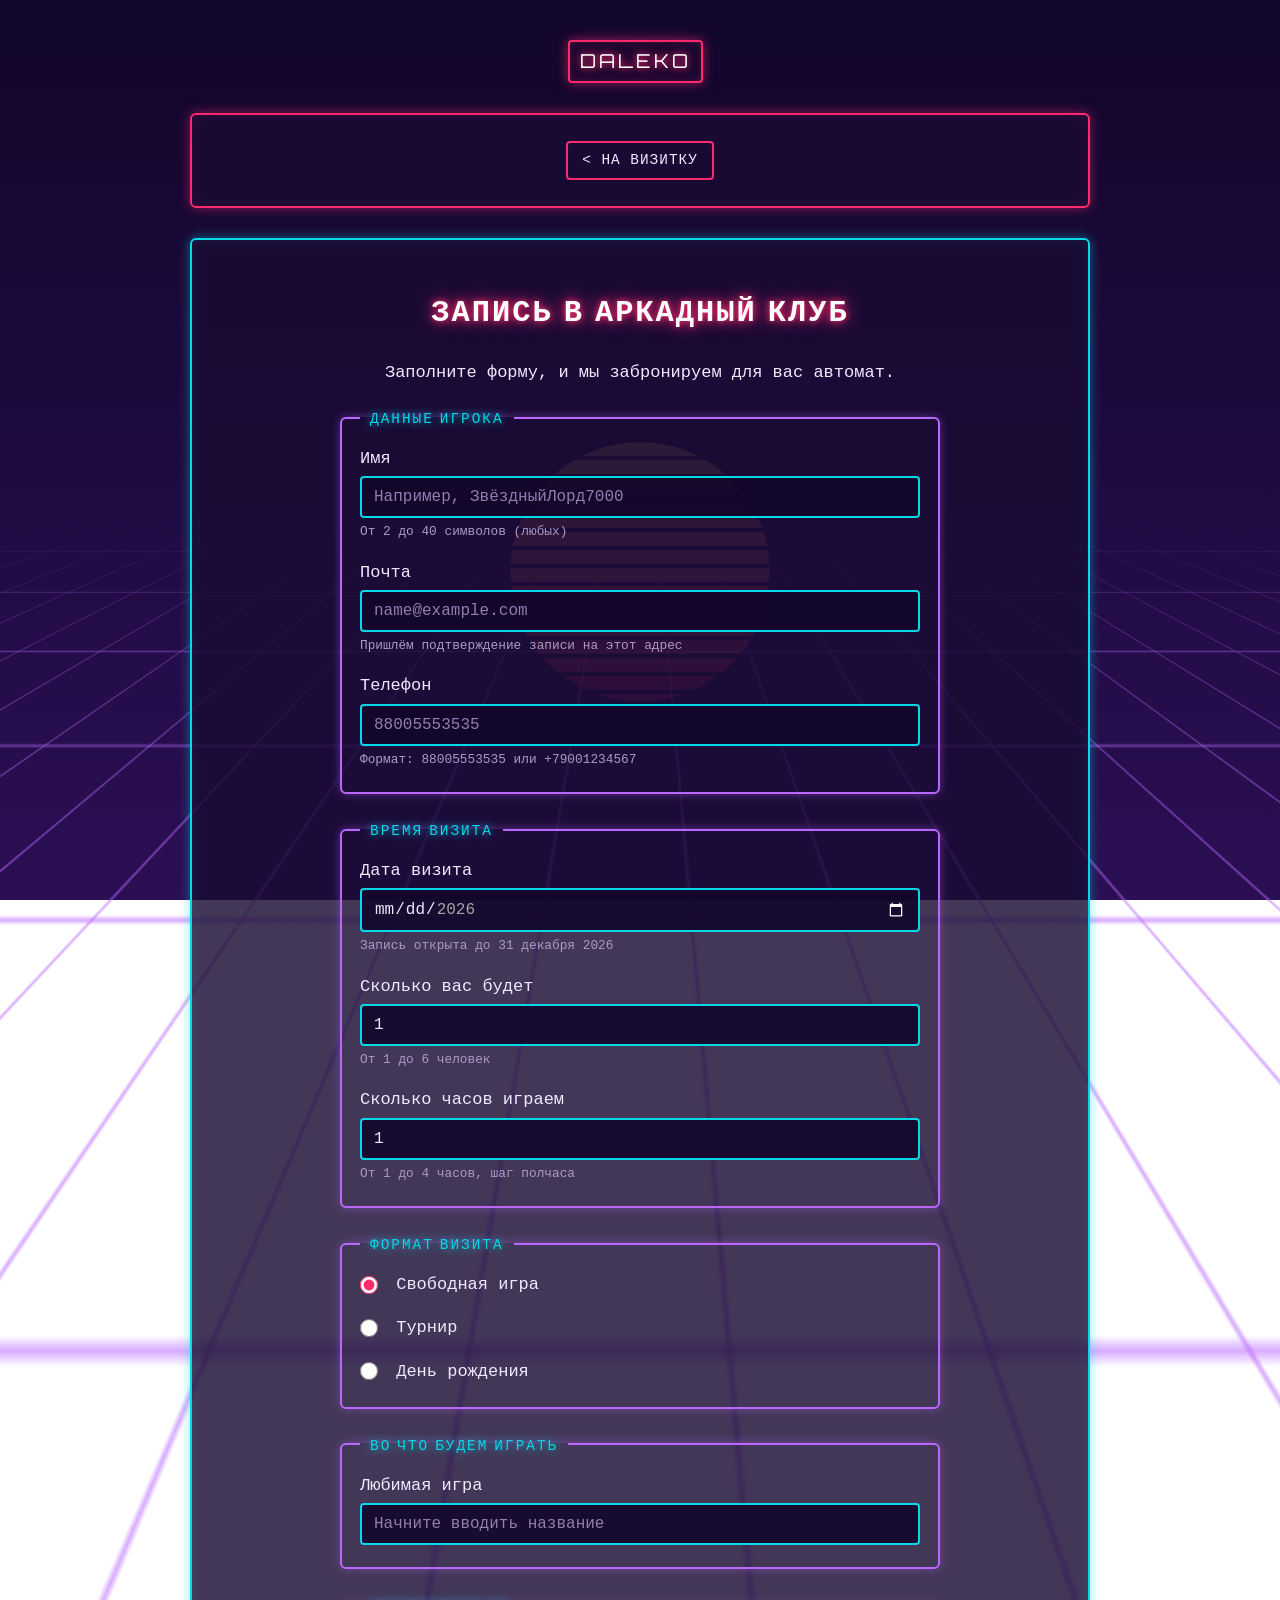
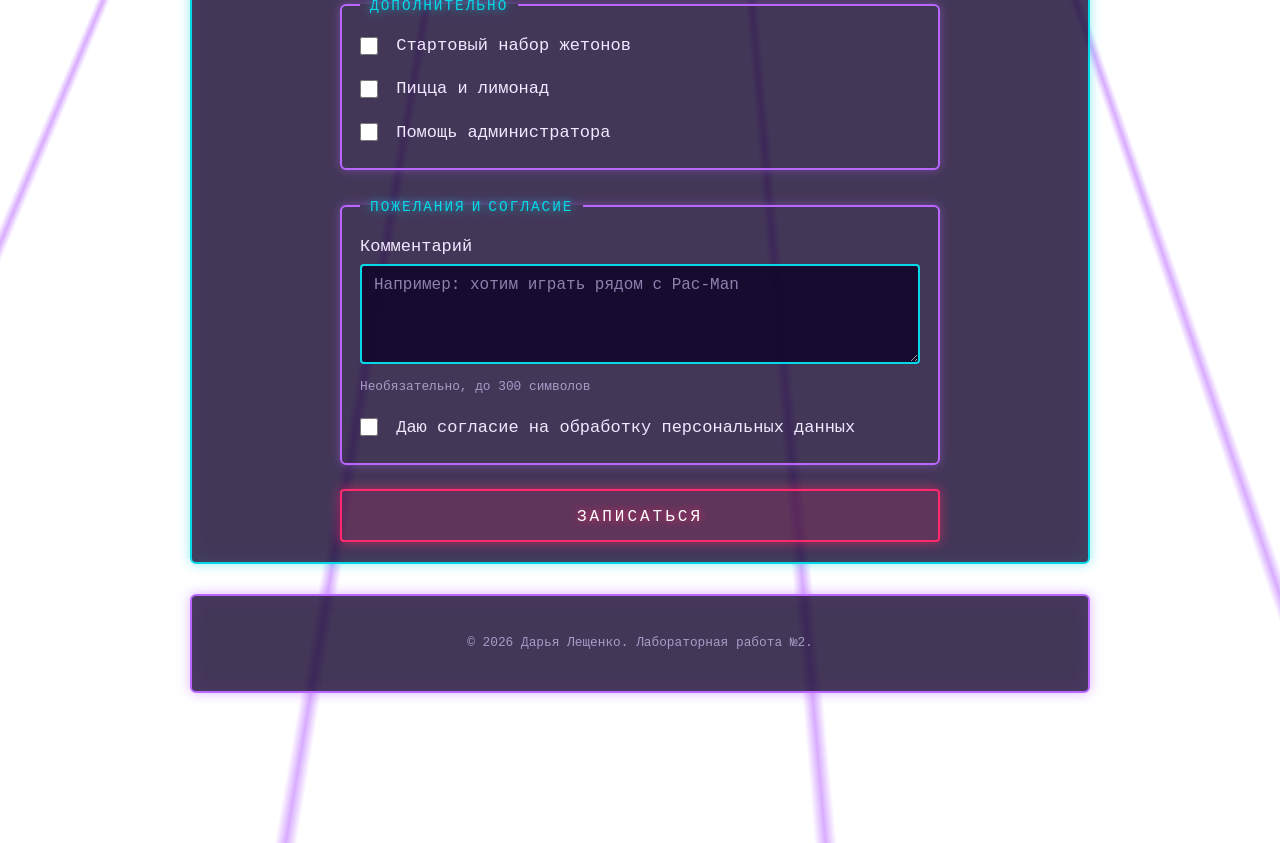
<file: lab2/index.html>
<!DOCTYPE html>
<html lang="ru">
    <head>
        <meta charset="UTF-8">
        <meta name="viewport" content="width=device-width, initial-scale=1.0">
        <meta name="description" content="Запись в аркадный клуб">
        <link rel="stylesheet" href="../visitka-style.css">
        <link rel="stylesheet" href="form-style.css">
        <link rel="icon" href="../favicon-16x16.png" type="image/x-icon">
        <title>Запись в аркадный клуб</title>
    </head>
    <body>
        <header id="top">
            <p class="logo"><span>daleko</span></p>
            <nav>
                <a href="../index.html">&lt; на визитку</a>
            </nav>
        </header>
        <main>
            <section>
                <h1>Запись в аркадный клуб</h1>
                <p>Заполните форму, и мы забронируем для вас автомат.</p>

                <form action="#" method="get">
                    <fieldset>
                        <legend>Данные игрока</legend>
                        <p>
                            <label for="player-name">Имя</label>
                            <input type="text" id="player-name" name="player-name" placeholder="Например, ЗвёздныйЛорд7000" required minlength="2" maxlength="40" aria-describedby="name-hint">
                            <small id="name-hint">От 2 до 40 символов (любых)</small>
                        </p>
                        <p>
                            <label for="player-email">Почта</label>
                            <input type="email" id="player-email" name="player-email" placeholder="name@example.com" required aria-describedby="email-hint">
                            <small id="email-hint">Пришлём подтверждение записи на этот адрес</small>
                        </p>
                        <p>
                            <label for="player-phone">Телефон</label>
                            <input type="tel" id="player-phone" name="player-phone" placeholder="88005553535" required pattern="(\+7|8)\d{10}" title="Формат: 88005553535 или +79001234567" aria-describedby="phone-hint">
                            <small id="phone-hint">Формат: 88005553535 или +79001234567</small>
                        </p>
                    </fieldset>
                    <fieldset>
                        <legend>Время визита</legend>
                        <p>
                            <label for="visit-date">Дата визита</label>
                            <input type="date" id="visit-date" name="visit-date" min="2026-11-09" max="2026-12-31" required aria-describedby="date-hint">
                            <small id="date-hint">Запись открыта до 31 декабря 2026</small>
                        </p>
                        <p>
                            <label for="players-count">Сколько вас будет</label>
                            <input type="number" id="players-count" name="players-count" min="1" max="6" step="1" value="1" required aria-describedby="players-hint">
                            <small id="players-hint">От 1 до 6 человек</small>
                        </p>
                        <p>
                            <label for="play-hours">Сколько часов играем</label>
                            <input type="number" id="play-hours" name="play-hours" min="1" max="4" step="0.5" value="1" required aria-describedby="hours-hint">
                            <small id="hours-hint">От 1 до 4 часов, шаг полчаса</small>
                        </p>
                    </fieldset>
                    <fieldset>
                        <legend>Формат визита</legend>
                        <p>
                            <input type="radio" id="format-free" name="format" value="free" checked required>
                            <label for="format-free">Свободная игра</label>
                        </p>
                        <p>
                            <input type="radio" id="format-tournament" name="format" value="tournament">
                            <label for="format-tournament">Турнир</label>
                        </p>
                        <p>
                            <input type="radio" id="format-party" name="format" value="party">
                            <label for="format-party">День рождения</label>
                        </p>
                    </fieldset>
                    <fieldset>
                        <legend>Во что будем играть</legend>
                        <p>
                            <label for="favorite-game">Любимая игра</label>
                            <input type="text" id="favorite-game" name="favorite-game" list="games" placeholder="Начните вводить название">

                            <datalist id="games">
                                <option value="Pac-Man"></option>
                                <option value="Space Invaders"></option>
                                <option value="Galaga"></option>
                                <option value="Donkey Kong"></option>
                                <option value="Street Fighter II"></option>
                                <option value="Mortal Kombat"></option>
                                <option value="Tekken"></option>
                                <option value="Dance Dance Revolution"></option>
                                <option value="Time Crisis"></option>
                                <option value="Pinball"></option>
                            </datalist>
                        </p>
                    </fieldset>
                    <fieldset>
                        <legend>Дополнительно</legend>
                        <p>
                            <input type="checkbox" id="extra-tokens" name="extras" value="tokens">
                            <label for="extra-tokens">Стартовый набор жетонов</label>
                        </p>
                        <p>
                            <input type="checkbox" id="extra-snacks" name="extras" value="snacks">
                            <label for="extra-snacks">Пицца и лимонад</label>
                        </p>
                        <p>
                            <input type="checkbox" id="extra-help" name="extras" value="help">
                            <label for="extra-help">Помощь администратора</label>
                        </p>
                    </fieldset>
                    <fieldset>
                        <legend>Пожелания и согласие</legend>
                        <p>
                            <label for="comment">Комментарий</label>
                            <textarea id="comment" name="comment" rows="4" cols="40" maxlength="300" placeholder="Например: хотим играть рядом с Pac-Man" aria-describedby="comment-hint"></textarea>
                            <small id="comment-hint">Необязательно, до 300 символов</small>
                        </p>
                        <p>
                            <input type="checkbox" id="agree" name="agree" value="yes" required>
                            <label for="agree">Даю согласие на обработку персональных данных</label>
                        </p>
                    </fieldset>
                    <button type="submit">Записаться</button>
                </form>
            </section>
        </main>
        <footer id="contacts">
            <p><small>&copy; 2026 Дарья Лещенко. Лабораторная работа №2.</small></p>
        </footer>
    </body>
</html>
</file>
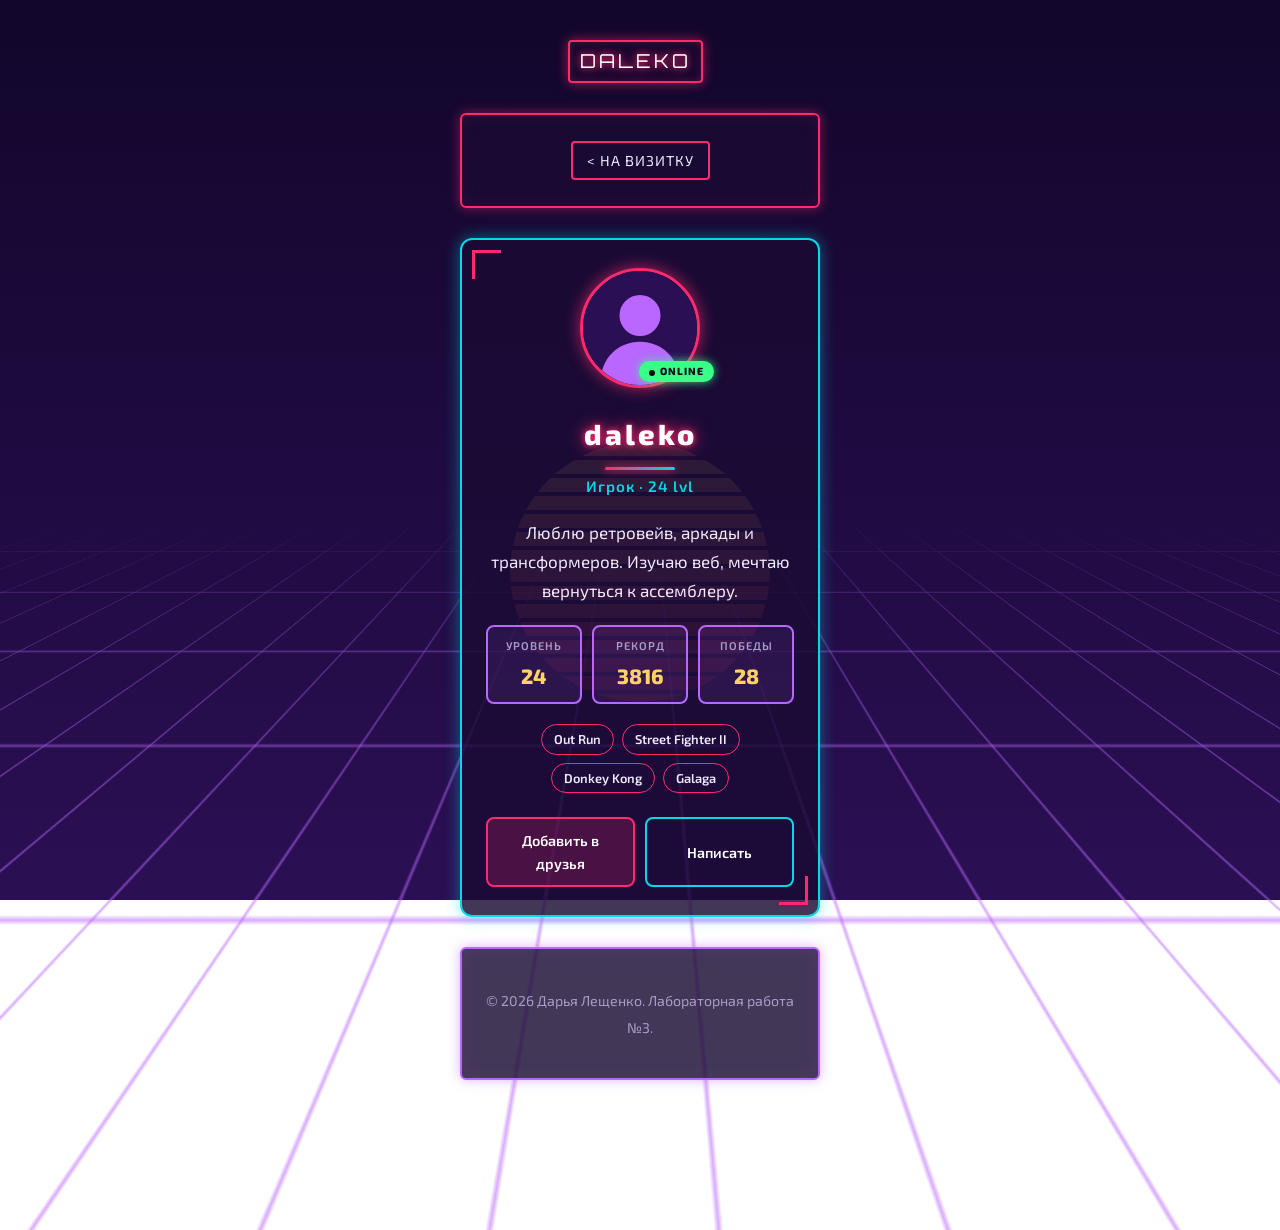
<file: lab3/index.html>
<!DOCTYPE html>
<html lang="ru">
    <head>
        <meta charset="UTF-8">
        <meta name="viewport" content="width=device-width, initial-scale=1.0">
        <meta name="description" content="Карточка игрока">
        <link rel="stylesheet" href="../visitka-style.css">
        <link rel="stylesheet" href="card.css">
        <link rel="icon" href="../favicon-16x16.png" type="image/png">
        <title>Карточка игрока</title>
    </head>
    <body>
        <header id="top">
            <p class="logo"><span>daleko</span></p>
            <nav>
                <a href="../index.html">&lt; на визитку</a>
            </nav>
        </header>
        <main>
            <article class="card" id="profile-card">
                <header class="card-header">
                    <div class="avatar-wrap">
                        <img class="avatar" src="avatar.svg" alt="Аватар игрока daleko" width="120" height="120">
                        <span class="status">online</span>
                    </div>
                    <h1 class="name">daleko</h1>
                    <p class="role">Игрок · 24 lvl</p>
                </header>

                <p class="bio">Люблю ретровейв, аркады и трансформеров. Изучаю веб, мечтаю вернуться к ассемблеру.</p>

                <dl class="stats">
                    <div class="stat">
                        <dt>Уровень</dt>
                        <dd>24</dd>
                    </div>
                    <div class="stat">
                        <dt>Рекорд</dt>
                        <dd>3816</dd>
                    </div>
                    <div class="stat">
                        <dt>Победы</dt>
                        <dd>28</dd>
                    </div>
                </dl>

                <ul class="tags">
                    <li>Out Run</li>
                    <li>Street Fighter II</li>
                    <li>Donkey Kong</li>
                    <li>Galaga</li>
                </ul>

                <div class="actions">
                    <a class="btn" href="#profile-card">Добавить в друзья</a>
                    <button class="btn btn-outline" type="button">Написать</button>
                </div>
            </article>
        </main>
        <footer id="contacts">
            <p><small>&copy; 2026 Дарья Лещенко. Лабораторная работа №3.</small></p>
        </footer>
    </body>
</html>
</file>
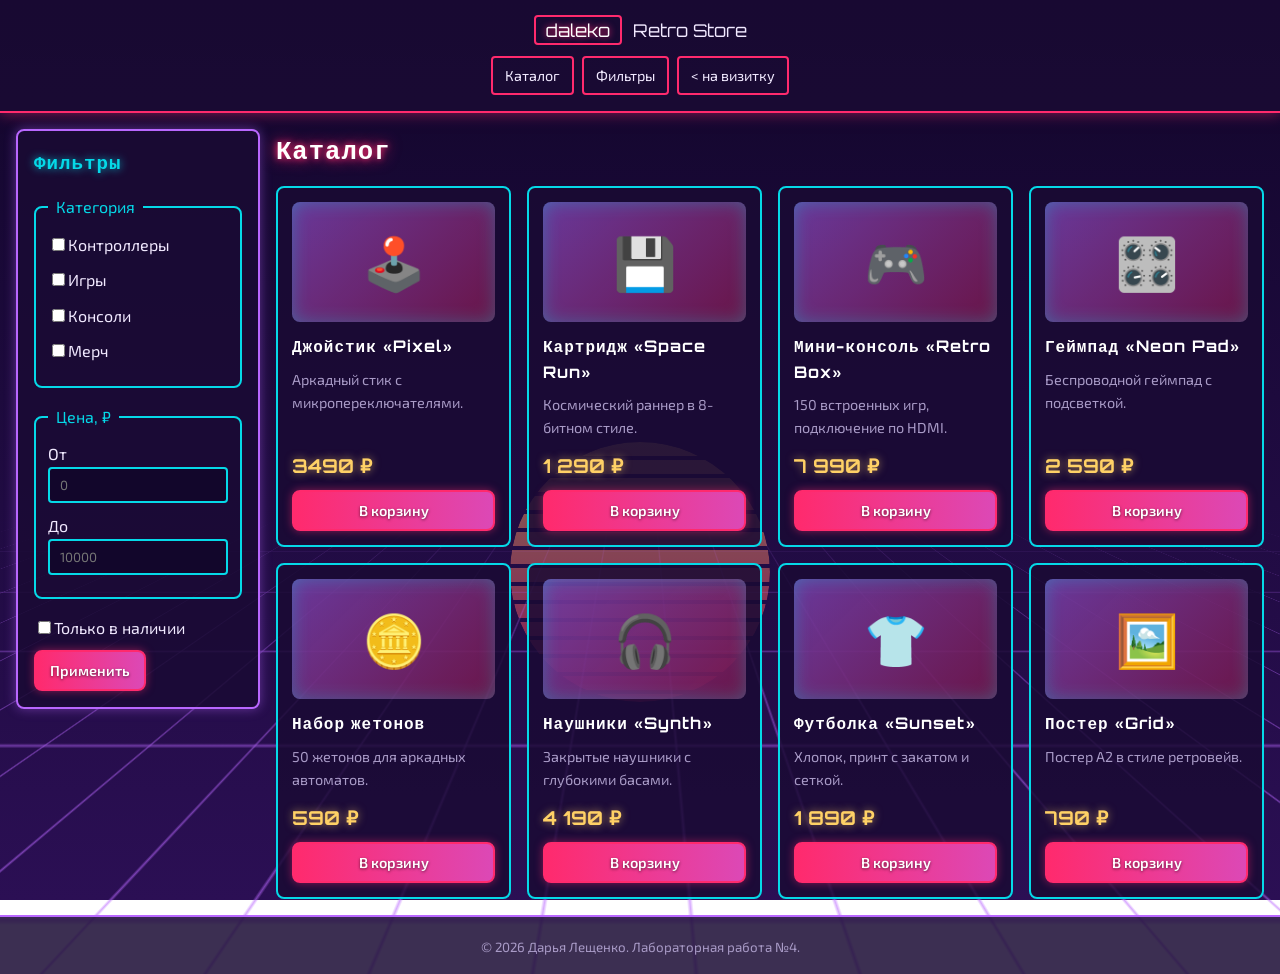
<file: lab4/index.html>
<!DOCTYPE html>
<html lang="ru">
    <head>
        <meta charset="UTF-8">
        <meta name="viewport" content="width=device-width, initial-scale=1.0">
        <meta name="description" content="Ретро-магазин игровых аксессуаров">
        <link rel="stylesheet" href="store.css">
        <link rel="icon" href="../favicon-16x16.png" type="image/png">
        <title>Retro Store - каталог</title>
    </head>
    <body>
        <header class="site-header">
            <p class="logo"><span>daleko</span> Retro Store</p>
            <nav class="main-nav">
                <a href="#catalog">Каталог</a>
                <a href="#filters">Фильтры</a>
                <a href="../index.html">&lt; на визитку</a>
            </nav>
        </header>
        <aside class="sidebar" id="filters">
            <h2>Фильтры</h2>
            <form class="filters" action="#" method="get">
                <fieldset>
                    <legend>Категория</legend>

                    <p><input type="checkbox" id="cat-controllers" name="category" value="controllers"><label for="cat-controllers">Контроллеры</label></p>
                    <p><input type="checkbox" id="cat-games" name="category" value="games"><label for="cat-games">Игры</label></p>
                    <p><input type="checkbox" id="cat-consoles" name="category" value="consoles"><label for="cat-consoles">Консоли</label></p>
                    <p><input type="checkbox" id="cat-merch" name="category" value="merch"><label for="cat-merch">Мерч</label></p>
                </fieldset>

                <fieldset>
                    <legend>Цена, ₽</legend>

                    <p>
                        <label for="price-min">От</label>
                        <input type="number" id="price-min" name="price-min" min="0" step="100" placeholder="0">
                    </p>
                    <p>
                        <label for="price-max">До</label>
                        <input type="number" id="price-max" name="price-max" min="0" step="100" placeholder="10000">
                    </p>
                </fieldset>

                <p><input type="checkbox" id="in-stock" name="in-stock" value="1"><label for="in-stock">Только в наличии</label></p>

                <button type="submit" class="btn">Применить</button>
            </form>
        </aside>
        <main class="catalog" id="catalog">
            <h1>Каталог</h1>
            <div class="products">
                <article class="product">
                    <div class="product-image" aria-hidden="true">🕹️</div>
                    <h2>Джойстик «Pixel»</h2>
                    <p class="product-desc">Аркадный стик с микропереключателями.</p>
                    <p class="price">3490 ₽</p>
                    <button type="button" class="btn">В корзину</button>
                </article>
                <article class="product">
                    <div class="product-image" aria-hidden="true">💾</div>
                    <h2>Картридж «Space Run»</h2>
                    <p class="product-desc">Космический раннер в 8-битном стиле.</p>
                    <p class="price">1 290 ₽</p>
                    <button type="button" class="btn">В корзину</button>
                </article>
                <article class="product">
                    <div class="product-image" aria-hidden="true">🎮</div>
                    <h2>Мини-консоль «Retro Box»</h2>
                    <p class="product-desc">150 встроенных игр, подключение по HDMI.</p>
                    <p class="price">7 990 ₽</p>
                    <button type="button" class="btn">В корзину</button>
                </article>
                <article class="product">
                    <div class="product-image" aria-hidden="true">🎛️</div>
                    <h2>Геймпад «Neon Pad»</h2>
                    <p class="product-desc">Беспроводной геймпад с подсветкой.</p>
                    <p class="price">2 590 ₽</p>
                    <button type="button" class="btn">В корзину</button>
                </article>
                <article class="product">
                    <div class="product-image" aria-hidden="true">🪙</div>
                    <h2>Набор жетонов</h2>
                    <p class="product-desc">50 жетонов для аркадных автоматов.</p>
                    <p class="price">590 ₽</p>
                    <button type="button" class="btn">В корзину</button>
                </article>
                <article class="product">
                    <div class="product-image" aria-hidden="true">🎧</div>
                    <h2>Наушники «Synth»</h2>
                    <p class="product-desc">Закрытые наушники с глубокими басами.</p>
                    <p class="price">4 190 ₽</p>
                    <button type="button" class="btn">В корзину</button>
                </article>
                <article class="product">
                    <div class="product-image" aria-hidden="true">👕</div>
                    <h2>Футболка «Sunset»</h2>
                    <p class="product-desc">Хлопок, принт с закатом и сеткой.</p>
                    <p class="price">1 890 ₽</p>
                    <button type="button" class="btn">В корзину</button>
                </article>
                <article class="product">
                    <div class="product-image" aria-hidden="true">🖼️</div>
                    <h2>Постер «Grid»</h2>
                    <p class="product-desc">Постер А2 в стиле ретровейв.</p>
                    <p class="price">790 ₽</p>
                    <button type="button" class="btn">В корзину</button>
                </article>
            </div>
        </main>
        <footer class="site-footer">
            <p><small>&copy; 2026 Дарья Лещенко. Лабораторная работа №4.</small></p>
        </footer>
    </body>
</html>
</file>
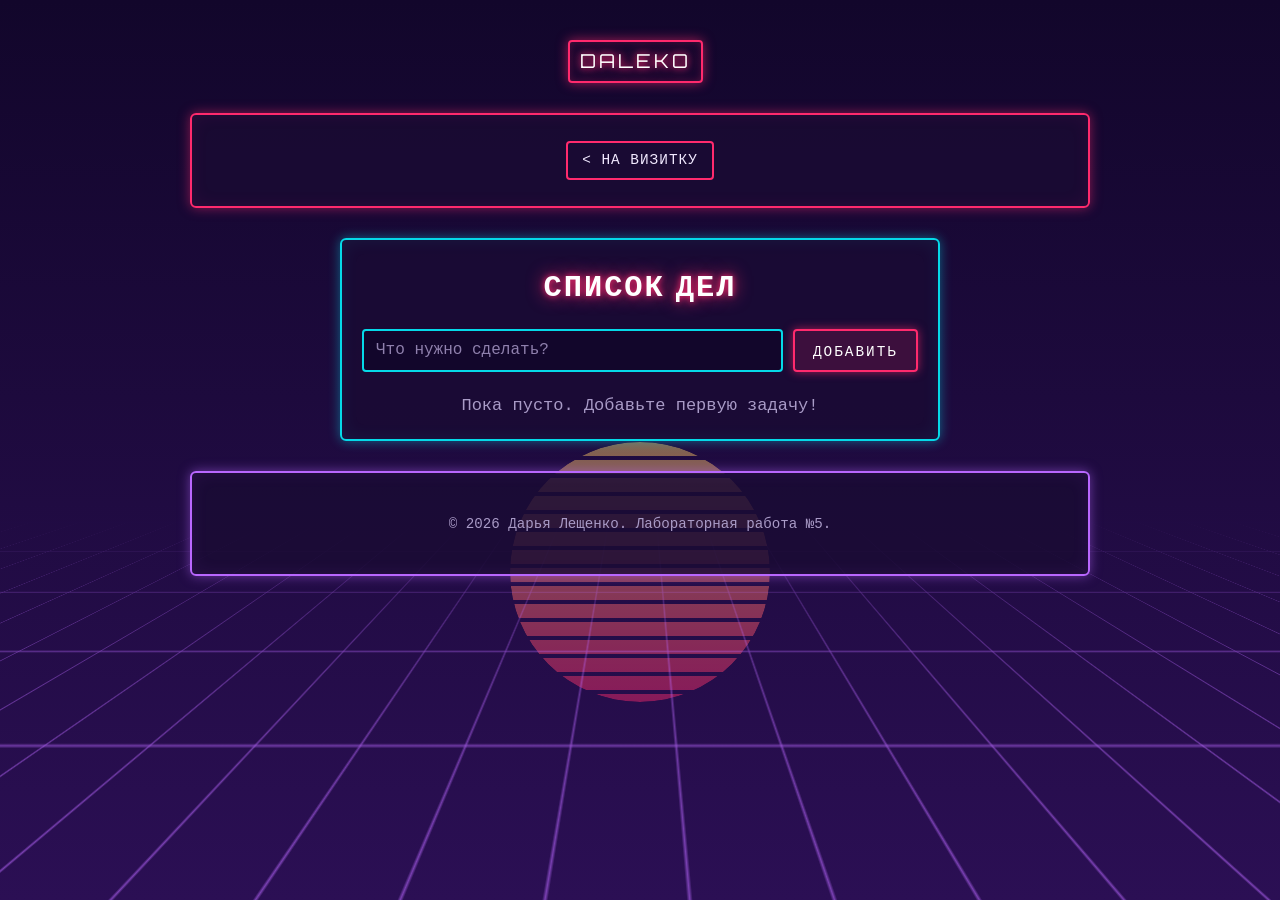
<file: lab5/index.html>
<!DOCTYPE html>
<html lang="ru">
    <head>
        <meta charset="UTF-8">
        <meta name="viewport" content="width=device-width, initial-scale=1.0">
        <meta name="description" content="Список дел">
        <link rel="stylesheet" href="../visitka-style.css">
        <link rel="stylesheet" href="todo_styles.css">
        <link rel="icon" href="../favicon-16x16.png" type="image/png">
        <title>TODO-list</title>
    </head>
    <body>
        <header id="top">
            <p class="logo"><span>daleko</span></p>
            <nav>
                <a href="../index.html">&lt; на визитку</a>
            </nav>
        </header>
        <main class="todo">
            <h1>Список дел</h1>

            <form id="task-form" class="todo-form">
                <input id="task-input" type="text" placeholder="Что нужно сделать?" aria-label="Новая задача" maxlength="100" autocomplete="off">
                <button type="submit">Добавить</button>
            </form>

            <ul id="task-list"></ul>
        </main>
        
        
        <footer id="contacts">
            <p><small>&copy; 2026 Дарья Лещенко. Лабораторная работа №5.</small></p>
        </footer>
        <script>
            const form = document.querySelector("#task-form");
            const input = document.querySelector("#task-input");
            const list = document.querySelector("#task-list");
            
            form.addEventListener("submit", (event) => {
                event.preventDefault();

                const taskText = input.value.trim();
                if (taskText === "") {
                    return;
                }
                
                const li = document.createElement("li");

                const check = document.createElement("input");
                check.type = "checkbox";
                check.setAttribute("aria-label", "Выполнено: " + taskText);

                const text = document.createElement("span");
                text.textContent = taskText;

                const deleteBtn = document.createElement("button");
                deleteBtn.type = "button";
                deleteBtn.textContent = "Удалить";
                deleteBtn.setAttribute("aria-label", "Удалить задачу: " + taskText);

                check.addEventListener("change", () => {
                li.classList.toggle("done", check.checked);
                });

                deleteBtn.addEventListener("click", () => {
                    li.remove();
                });

                li.append(check, text, deleteBtn);
                list.append(li);

                form.reset();
                input.focus();
            });
        </script>
    </body>
</html>
</file>
<file: visitka-style.css>
/* Шрифт Orbitron подгружается из интернета, без сети сработает запасной */
@import url("https://fonts.googleapis.com/css2?family=Orbitron:wght@500;700&display=swap");
 
:root {
    --bg-top: #12062b;
    --bg-bottom: #2b0f54;
    --panel: rgba(26, 11, 52, 0.82);
    --pink: #ff2a6d;
    --cyan: #05d9e8;
    --violet: #b967ff;
    --sun-1: #ffd166;
    --sun-2: #ff2a6d;
    --text: #f1e9ff;
}
 
* {
    box-sizing: border-box;
}
 
body {
    margin: 0;
    padding: 30px 16px 120px;
    min-height: 100vh;
    overflow-x: hidden;
    background: linear-gradient(180deg, var(--bg-top) 0%, var(--bg-bottom) 100%) fixed;
    color: var(--text);
    font-family: "Courier New", Courier, monospace;
    font-size: 17px;
    line-height: 1.6;
}
 
/* Закат */
body::before {
    content: "";
    position: fixed;
    left: 50%;
    bottom: 22vh;
    width: 260px;
    height: 260px;
    margin-left: -130px;
    border-radius: 50%;
    background: linear-gradient(180deg, var(--sun-1) 0%, var(--sun-2) 100%);
    opacity: 0.45;
    z-index: -2;
    /* полоски на солнце */
    -webkit-mask-image: repeating-linear-gradient(180deg, #000 0 14px, transparent 14px 18px);
    mask-image: repeating-linear-gradient(180deg, #000 0 14px, transparent 14px 18px);
}
 
/* Пол-сетка */
body::after {
    content: "";
    position: fixed;
    left: -50%;
    right: -50%;
    bottom: 0;
    height: 42vh;
    background-image:
        linear-gradient(rgba(185, 103, 255, 0.55) 1px, transparent 1px),
        linear-gradient(90deg, rgba(185, 103, 255, 0.55) 1px, transparent 1px);
    background-size: 48px 48px;
    transform: perspective(300px) rotateX(58deg);
    transform-origin: top center;
    -webkit-mask-image: linear-gradient(to bottom, transparent, #000 60%);
    mask-image: linear-gradient(to bottom, transparent, #000 60%);
    z-index: -1;
}
 
/* Общий вид блоков */
nav,
section,
footer {
    max-width: 900px;
    margin: 30px auto;
    padding: 20px;
    text-align: center;
    overflow-wrap: anywhere;
    background: var(--panel);
    border: 2px solid var(--cyan);
    border-radius: 6px;
    box-shadow: 0 0 12px rgba(5, 217, 232, 0.45), inset 0 0 18px rgba(5, 217, 232, 0.08);
}
 
/* Заголовки */
h1, h2, h3, h4 {
    font-family: Orbitron, "Courier New", monospace;
    text-transform: uppercase;
    letter-spacing: 2px;
}
 
h1 {
    font-size: 1.9rem;
    color: #fff;
    text-shadow: 0 0 6px var(--pink), 0 0 18px var(--pink);
}
 
h2 {
    color: var(--cyan);
    text-shadow: 0 0 8px rgba(5, 217, 232, 0.8);
}
 
h3 {
    color: var(--violet);
    font-size: 1.05rem;
}
 
h4 {
    color: var(--sun-1);
    font-size: 0.95rem;
}
 
/* Лого */
.logo {
    max-width: 900px;
    margin: 10px auto 0;
    text-align: center;
    font-family: Orbitron, "Courier New", monospace;
    font-size: 1.2rem;
    text-transform: uppercase;
    letter-spacing: 3px;
    color: var(--text);
    text-shadow: 0 0 8px rgba(185, 103, 255, 0.8);
}
 
.logo span {
    display: inline-block;
    margin-right: 10px;
    padding: 4px 10px;
    color: #fff;
    border: 2px solid var(--pink);
    border-radius: 4px;
    text-shadow: 0 0 6px var(--pink), 0 0 14px var(--pink);
    box-shadow: 0 0 12px rgba(255, 42, 109, 0.6), inset 0 0 8px rgba(255, 42, 109, 0.25);
}

/* Меню */
nav {
    border-color: var(--pink);
    box-shadow: 0 0 12px rgba(255, 42, 109, 0.5), inset 0 0 18px rgba(255, 42, 109, 0.08);
}
 
nav a {
    display: inline-block;
    margin: 6px 8px;
    padding: 6px 14px;
    color: var(--text);
    text-decoration: none;
    text-transform: uppercase;
    letter-spacing: 1px;
    font-size: 0.9rem;
    border: 2px solid var(--pink);
    border-radius: 4px;
    transition: background 0.2s, box-shadow 0.2s, color 0.2s;
}
 
nav a:hover,
nav a:focus {
    background: var(--pink);
    color: #fff;
    box-shadow: 0 0 14px var(--pink);
}
 
/* Окантовка секций */
#about    { border-color: var(--cyan); }
#services { border-color: var(--violet); box-shadow: 0 0 12px rgba(185, 103, 255, 0.5), inset 0 0 18px rgba(185, 103, 255, 0.08); }
#works    { border-color: var(--sun-1);  box-shadow: 0 0 12px rgba(255, 209, 102, 0.45), inset 0 0 18px rgba(255, 209, 102, 0.07); }
#video    { border-color: var(--pink);   box-shadow: 0 0 12px rgba(255, 42, 109, 0.5), inset 0 0 18px rgba(255, 42, 109, 0.08); }
 
/* Текст, ссылки, картинки */
a {
    color: var(--cyan);
}
 
a:hover {
    color: var(--pink);
}
 
img {
    max-width: 100%;
    height: auto;
    border: 3px solid var(--pink);
    border-radius: 4px;
    box-shadow: 0 0 16px rgba(255, 42, 109, 0.6);
}
 
blockquote {
    max-width: 520px;
    margin: 16px auto;
    padding: 4px 18px;
    border-left: 4px solid var(--pink);
    background: rgba(255, 42, 109, 0.08);
    font-style: italic;
}
 
/* Списки */
#skills,
#works-list {
    padding: 0;
}
 
#skills li,
#works-list li {
    list-style: none;
    margin: 6px 0;
}
 
#skills li::before {
    content: "> ";
    color: var(--pink);
}

/* Сетка карточек «Мои работы» */
#works-list {
    display: grid;
    grid-template-columns: repeat(auto-fill, minmax(150px, 1fr));
    gap: 12px;
    margin: 20px 0 0;
    padding: 0;
}
 
#works-list li {
    margin: 0;
    padding: 0;
    list-style: none;
    border: 2px solid var(--sun-1);
    border-radius: 4px;
    background: rgba(255, 209, 102, 0.06);
    transition: box-shadow 0.2s, background 0.2s;
}
 
/* Ссылка растягивается на всю карточку, а у карточек без ссылки отступы дают сами li */
#works-list li > a,
#works-list li.current,
#works-list li.soon {
    display: flex;
    flex-direction: column;
    gap: 4px;
    padding: 12px 8px;
    min-height: 90px;
    justify-content: center;
}
 
#works-list li > a {
    padding: 12px 8px;
    color: var(--text);
    text-decoration: none;
}
 
#works-list li:hover {
    background: rgba(255, 209, 102, 0.15);
    box-shadow: 0 0 14px rgba(255, 209, 102, 0.55);
}
 
#works-list .num {
    font-family: Orbitron, "Courier New", monospace;
    font-size: 1.4rem;
    color: var(--sun-1);
    text-shadow: 0 0 8px rgba(255, 209, 102, 0.7);
}
 
#works-list .title {
    font-size: 0.9rem;
}
 
#works-list .note {
    font-size: 0.75rem;
    color: var(--pink);
}
 
/* Текущая страница */
#works-list li.current {
    border-color: var(--pink);
    box-shadow: 0 0 12px rgba(255, 42, 109, 0.5);
}
 
/* Работы, которых ещё нет */
#works-list li.soon {
    border-style: dashed;
    opacity: 0.45;
}
 
#works-list li.soon:hover {
    background: rgba(255, 209, 102, 0.06);
    box-shadow: none;
}

ol {
    padding: 0;
    counter-reset: step;
}
 
ol li {
    list-style: none;
    margin: 6px 0;
}
 
ol li::before {
    counter-increment: step;
    content: "0" counter(step) " // ";
    color: var(--pink);
}
 
/* Видео */
iframe {
    display: block;
    margin: 0 auto;
    width: 100%;
    max-width: 560px;
    height: auto;
    aspect-ratio: 16 / 9;
    border: 3px solid var(--cyan);
    border-radius: 4px;
    box-shadow: 0 0 16px rgba(5, 217, 232, 0.6);
}
 
/* Подвал */
footer {
    border-color: var(--violet);
    box-shadow: 0 0 12px rgba(185, 103, 255, 0.5), inset 0 0 18px rgba(185, 103, 255, 0.08);
}
 
small {
    color: #a99bc7;
}
 
/* Мобильные */
@media (max-width: 600px) {
    body {
        font-size: 16px;
        padding: 16px 10px 100px;
    }
 
    h1 {
        font-size: 1.4rem;
    }
 
    body::before {
        width: 180px;
        height: 180px;
        margin-left: -90px;
    }
}
</file>
<file: lab2/form-style.css>
/* Форма, общий вид */
form {
    max-width: 600px;
    margin: 20px auto 0;
    text-align: left;
}

/* Группы полей */
fieldset {
    min-width: 0;
    margin: 0 0 24px;
    padding: 16px 18px 6px;
    border: 2px solid var(--violet);
    border-radius: 6px;
    box-shadow: 0 0 10px rgba(185, 103, 255, 0.4);
}

legend {
    padding: 0 10px;
    font-family: Orbitron, "Courier New", monospace;
    font-size: 0.9rem;
    text-transform: uppercase;
    letter-spacing: 2px;
    color: var(--cyan);
    text-shadow: 0 0 8px rgba(5, 217, 232, 0.8);
}

fieldset p {
    margin: 0 0 16px;
}

/* Подписи и подсказки */
label {
    display: block;
    margin-bottom: 4px;
}

small {
    display: block;
    margin-top: 4px;
    font-size: 0.8rem;
    color: #a99bc7;
}

/* Поля ввода */
:where(input:not([type="radio"]):not([type="checkbox"]), textarea) {
    width: 100%;
    padding: 10px 12px;
    font-family: inherit;
    font-size: 1rem;
    color: var(--text);
    background: rgba(18, 6, 43, 0.9);
    border: 2px solid var(--cyan);
    border-radius: 4px;
    color-scheme: dark;
    transition: border-color 0.2s, box-shadow 0.2s;
}

input::placeholder,
textarea::placeholder {
    color: #8f80ad;
    opacity: 1;
}

input:hover,
textarea:hover {
    border-color: var(--violet);
}

input:focus,
textarea:focus {
    outline: none;
    border-color: var(--pink);
    box-shadow: 0 0 12px rgba(255, 42, 109, 0.7);
}

textarea {
    min-height: 100px;
    resize: vertical;
}

/* Переключатели и флажки */
input[type="radio"],
input[type="checkbox"] {
    width: 18px;
    height: 18px;
    margin: 0 8px 0 0;
    vertical-align: middle;
    accent-color: var(--pink);
    cursor: pointer;
}

input[type="radio"] + label,
input[type="checkbox"] + label {
    display: inline;
    margin: 0;
    vertical-align: middle;
    cursor: pointer;
}

input[type="radio"] + label:hover,
input[type="checkbox"] + label:hover {
    color: var(--cyan);
}

input[type="radio"]:focus-visible,
input[type="checkbox"]:focus-visible {
    outline: 2px solid var(--cyan);
    outline-offset: 3px;
    box-shadow: none;
}

/* Кнопка */
button[type="submit"] {
    display: block;
    width: 100%;
    padding: 14px;
    font-family: Orbitron, "Courier New", monospace;
    font-size: 1rem;
    text-transform: uppercase;
    letter-spacing: 3px;
    color: #fff;
    background: rgba(255, 42, 109, 0.15);
    border: 2px solid var(--pink);
    border-radius: 4px;
    box-shadow: 0 0 12px rgba(255, 42, 109, 0.6);
    text-shadow: 0 0 8px var(--pink);
    cursor: pointer;
    transition: background 0.2s, box-shadow 0.2s, transform 0.1s;
}

button[type="submit"]:hover {
    background: var(--pink);
    box-shadow: 0 0 22px var(--pink);
}

button[type="submit"]:active {
    transform: translateY(2px);
}

button[type="submit"]:focus-visible {
    outline: 2px solid var(--cyan);
    outline-offset: 3px;
}

/* Подсветка ошибок и верных полей */
input:user-invalid,
textarea:user-invalid {
    border-color: #ff5252;
    box-shadow: 0 0 10px rgba(255, 82, 82, 0.6);
}

input:user-invalid:focus,
textarea:user-invalid:focus {
    box-shadow: 0 0 14px rgba(255, 82, 82, 0.9);
}

input:user-invalid + small,
textarea:user-invalid + small {
    color: #ff8a8a;
}

input[type="checkbox"]:user-invalid + label {
    color: #ff8a8a;
}

input:user-valid:not([type="radio"]):not([type="checkbox"]),
textarea:user-valid {
    border-color: #39ff88;
}
</file>
<file: lab3/card.css>
@import url("https://fonts.googleapis.com/css2?family=Exo+2:wght@400;600;800&display=swap");

body {
    display: flex;
    flex-direction: column;
    font-family: "Exo 2", "Courier New", monospace;
}

main {
    width: 100%;
    max-width: 360px;
    margin: auto;
}
 /* Все панели одной ширины */
header nav,
footer {
    width: 100%;
    max-width: 360px;
}

.card {
    position: relative;
    padding: 28px 24px;
    text-align: center;
    background: var(--panel);
    border: 2px solid var(--cyan);
    border-radius: 12px;
    box-shadow: 0 0 16px rgba(5, 217, 232, 0.45);
}

.card-header {
    margin-bottom: 20px;
}

/* Аватар и значок статуса */
.avatar-wrap {
    position: relative;
    display: inline-block;
}

.avatar {
    display: block;
    width: 120px;
    height: 120px;
    object-fit: cover;
    border: 3px solid var(--pink);
    border-radius: 50%;
    box-shadow: 0 0 16px rgba(255, 42, 109, 0.7);
}

.status {
    position: absolute;
    right: -14px;
    bottom: 6px;
    padding: 2px 10px;
    font-size: 0.65rem;
    font-weight: 800;
    letter-spacing: 1px;
    text-transform: uppercase;
    color: #0b0b1a;
    background: #39ff88;
    border-radius: 20px;
    box-shadow: 0 0 10px rgba(57, 255, 136, 0.8);
}

/* Типографика */
.name {
    margin: 16px 0 4px;
    font-family: inherit;
    font-size: 1.8rem;
    font-weight: 800;
    letter-spacing: 3px;
    text-transform: none;
}

.role {
    margin: 0;
    font-size: 0.95rem;
    font-weight: 600;
    letter-spacing: 1px;
    color: var(--cyan);
}

.bio {
    margin: 0 0 20px;
    font-weight: 400;
    line-height: 1.7;
}

/* Характеристики */
.stats {
    display: flex;
    gap: 10px;
    margin: 0 0 20px;
}

.stat {
    flex: 1;
    padding: 10px 6px;
    background: rgba(185, 103, 255, 0.1);
    border: 2px solid var(--violet);
    border-radius: 8px;
}

.stat dt {
    font-size: 0.7rem;
    font-weight: 600;
    letter-spacing: 1px;
    text-transform: uppercase;
    color: #a99bc7;
}

.stat dd {
    margin: 4px 0 0;
    font-size: 1.3rem;
    font-weight: 800;
    color: var(--sun-1);
}

/* Теги */
.tags {
    display: flex;
    flex-wrap: wrap;
    justify-content: center;
    gap: 8px;
    margin: 0 0 24px;
    padding: 0;
    list-style: none;
}

.tags li {
    padding: 4px 12px;
    font-size: 0.8rem;
    font-weight: 600;
    border: 1px solid var(--pink);
    border-radius: 20px;
}

/* Кнопки */
.actions {
    display: flex;
    gap: 10px;
}

.btn {
    flex: 1;
    padding: 10px 14px;
    font-family: inherit;
    font-size: 0.9rem;
    font-weight: 600;
    text-align: center;
    text-decoration: none;
    color: #fff;
    background: rgba(255, 42, 109, 0.2);
    border: 2px solid var(--pink);
    border-radius: 8px;
    cursor: pointer;
}

.btn-outline {
    background: transparent;
    border-color: var(--cyan);
}

/* Декор, псевдоэлементы */
/* Уголки на карточке */
.card::before,
.card::after {
    content: "";
    position: absolute;
    width: 26px;
    height: 26px;
    pointer-events: none;
}

.card::before {
    top: 10px;
    left: 10px;
    border-top: 3px solid var(--pink);
    border-left: 3px solid var(--pink);
}

.card::after {
    right: 10px;
    bottom: 10px;
    border-right: 3px solid var(--pink);
    border-bottom: 3px solid var(--pink);
}

/* Светящаяся черта под именем */
.name::after {
    content: "";
    display: block;
    width: 70px;
    height: 3px;
    margin: 10px auto 0;
    background: linear-gradient(90deg, var(--pink), var(--cyan));
    border-radius: 2px;
    box-shadow: 0 0 8px var(--pink);
}

/* Точка в значке статуса */
.status::before {
    content: "";
    display: inline-block;
    width: 6px;
    height: 6px;
    margin-right: 5px;
    vertical-align: middle;
    background: #0b0b1a;
    border-radius: 50%;
}

/* Состояния и эффекты */
/* Плавность для всего, что будет меняться */
.card,
.stat,
.tags li,
.btn {
    transition: transform 0.25s, box-shadow 0.25s, background 0.25s, border-color 0.25s, color 0.25s;
}

.card::before,
.card::after {
    transition: width 0.25s, height 0.25s;
}

/* Карточка */
.card:hover {
    transform: translateY(-6px);
    box-shadow: 0 0 28px rgba(5, 217, 232, 0.8), 0 12px 24px rgba(0, 0, 0, 0.5);
}

.card:hover::before,
.card:hover::after {
    width: 44px;
    height: 44px;
}

/* Характеристики */
.stat:hover {
    transform: translateY(-3px);
    border-color: var(--cyan);
    box-shadow: 0 0 12px rgba(5, 217, 232, 0.6);
}

/* Теги */
.tags li:hover {
    color: #fff;
    background: var(--pink);
    box-shadow: 0 0 10px rgba(255, 42, 109, 0.8);
}

/* Кнопки */
.btn:hover {
    color: #fff;
    background: var(--pink);
    box-shadow: 0 0 18px var(--pink);
}

.btn-outline:hover {
    background: var(--cyan);
    border-color: var(--cyan);
    color: #0b0b1a;
    box-shadow: 0 0 18px var(--cyan);
}

.btn:focus {
    outline: 2px solid var(--sun-1);
    outline-offset: 3px;
}

.btn:active {
    transform: translateY(2px) scale(0.97);
    box-shadow: 0 0 6px var(--pink);
}
</file>
<file: lab4/store.css>
@import url("https://fonts.googleapis.com/css2?family=Exo+2:wght@400;600;800&family=Orbitron:wght@500;700&display=swap");

/* Цветовая тема */
:root {
    --primary-color: #ff2a6d;
    --secondary-color: #05d9e8;
    --accent-color: #b967ff;
    --highlight-color: #ffd166;

    --highlight-rgb: 255, 209, 102;
    --primary-rgb: 255, 42, 109;
    --secondary-rgb: 5, 217, 232;
    --accent-rgb: 185, 103, 255;

    --bg-top: #12062b;
    --bg-bottom: #2b0f54;
    --panel: rgba(26, 11, 52, 0.85);
    --text-color: #f1e9ff;
    --muted-color: #a99bc7;

    --radius: 8px;
    --gap: 16px;
}

/* База (стили для телефона) */
*,
*::before,
*::after {
    box-sizing: border-box;
}

body {
    margin: 0;
    min-height: 100vh;
    font-family: "Exo 2", "Courier New", monospace;
    font-size: 1rem;
    line-height: 1.6;
    color: var(--text-color);
    background: linear-gradient(180deg, var(--bg-top) 0%, var(--bg-bottom) 100%) fixed;
}

/* Закат */
body::before {
    content: "";
    position: fixed;
    left: 50%;
    bottom: 22vh;
    width: 260px;
    height: 260px;
    margin-left: -130px;
    border-radius: 50%;
    background: linear-gradient(180deg, var(--highlight-color) 0%, var(--primary-color) 100%);
    opacity: 0.45;
    z-index: -2;
    /* полоски на солнце */
    -webkit-mask-image: repeating-linear-gradient(180deg, #000 0 14px, transparent 14px 18px);
    mask-image: repeating-linear-gradient(180deg, #000 0 14px, transparent 14px 18px);
}
 
/* Пол-сетка */
body::after {
    content: "";
    position: fixed;
    left: -50%;
    right: -50%;
    bottom: 0;
    height: 42vh;
    background-image:
        linear-gradient(rgba(185, 103, 255, 0.55) 1px, transparent 1px),
        linear-gradient(90deg, rgba(185, 103, 255, 0.55) 1px, transparent 1px);
    background-size: 48px 48px;
    transform: perspective(300px) rotateX(58deg);
    transform-origin: top center;
    -webkit-mask-image: linear-gradient(to bottom, transparent, #000 60%);
    mask-image: linear-gradient(to bottom, transparent, #000 60%);
    z-index: -1;
}

h1,
h2 {
    font-family: Orbitron, "Courier New", monospace;
    letter-spacing: 1px;
}

h1 {
    margin: 0 0 var(--gap);
    font-size: 1.6rem;
    color: #fff;
    text-shadow: 0 0 6px var(--primary-color), 0 0 16px var(--primary-color);
}

h2 {
    margin: 0 0 var(--gap);
    font-size: 1.2rem;
    color: var(--secondary-color);
    text-shadow: 0 0 8px rgba(var(--secondary-rgb), 0.8);
}

a {
    color: var(--secondary-color);
}

/* Шапка */
.site-header {
    padding: var(--gap);
    background: var(--panel);
    border-bottom: 2px solid var(--primary-color);
    box-shadow: 0 0 14px rgba(var(--primary-rgb), 0.5);
}

.logo {
    margin: 0 0 12px;
    font-family: Orbitron, "Courier New", monospace;
    font-size: 1.1rem;
    text-align: center;
}

.logo span {
    padding: 2px 10px;
    margin-right: 6px;
    color: #fff;
    border: 2px solid var(--primary-color);
    border-radius: 4px;
    text-shadow: 0 0 6px var(--primary-color);
}

.main-nav {
    display: flex;
    flex-wrap: wrap;
    justify-content: center;
    gap: 8px;
}

.main-nav a {
    padding: 6px 12px;
    font-size: 0.9rem;
    text-decoration: none;
    color: var(--text-color);
    border: 2px solid var(--primary-color);
    border-radius: 4px;
}

/* Подвал */
.site-footer {
    padding: var(--gap);
    text-align: center;
    background: var(--panel);
    border-top: 2px solid var(--accent-color);
}

.site-footer p {
    margin: 0;
}

small {
    color: var(--muted-color);
}

/* Раскладка страницы (Grid) */
body {
    display: grid;
    grid-template-columns: minmax(0, 1fr);
    grid-template-rows: auto auto 1fr auto;
    grid-template-areas:
        "header"
        "sidebar"
        "catalog"
        "footer";
}

.site-header { grid-area: header; }
.sidebar     { grid-area: sidebar; }
.catalog     { grid-area: catalog; }
.site-footer { grid-area: footer; }

/* Сайдбар с фильтрами */
.sidebar {
    margin: var(--gap) var(--gap) 0;
    padding: var(--gap);
    background: var(--panel);
    border: 2px solid var(--accent-color);
    border-radius: var(--radius);
    box-shadow: 0 0 12px rgba(var(--accent-rgb), 0.45);
}

.filters fieldset {
    min-width: 0;
    margin: 0 0 var(--gap);
    padding: 12px;
    border: 2px solid var(--secondary-color);
    border-radius: var(--radius);
}

.filters legend {
    padding: 0 8px;
    color: var(--secondary-color);
}

.filters p {
    margin: 0 0 10px;
}

.filters input[type="number"] {
    width: 100%;
    padding: 8px 10px;
    font-family: inherit;
    color: var(--text-color);
    background: rgba(18, 6, 43, 0.9);
    border: 2px solid var(--secondary-color);
    border-radius: 4px;
    color-scheme: dark;
}

.filters input[type="checkbox"] {
    accent-color: var(--primary-color);
}

/* Каталог */
.catalog {
    padding: var(--gap);
}

/* Сетка товаров */
.products {
    display: grid;
    grid-template-columns: 1fr;
    gap: var(--gap);
}

/* Вид карточек */
/* Карточка товара (Flexbox) */
.product {
    display: flex;
    flex-direction: column;
    gap: 8px;
    padding: 14px;
    background: var(--panel);
    border: 2px solid var(--secondary-color);
    border-radius: var(--radius);
}

.product-image {
    display: flex;
    justify-content: center;
    align-items: center;
    height: 120px;
    margin-bottom: 4px;
    font-size: 3.2rem;
    background: rgba(var(--accent-rgb), 0.15);
    border-radius: var(--radius);
}

.product h2 {
    margin: 0;
    color: #fff;
    font-size: 1rem;
    text-shadow: none;
}

.product-desc {
    flex: 1;
    margin: 0;
    font-size: 0.9rem;
    color: var(--muted-color);
}

.price {
    margin: 4px 0 0;
    font-family: Orbitron, "Courier New", monospace;
    font-size: 1.2rem;
    font-weight: 700;
    color: var(--highlight-color);
}

/* Кнопки */
.btn {
    padding: 10px 14px;
    font-family: inherit;
    font-size: 0.9rem;
    font-weight: 600;
    color: #fff;
    background: rgba(var(--primary-rgb), 0.2);
    border: 2px solid var(--primary-color);
    border-radius: var(--radius);
    cursor: pointer;
}

/* Планшет и компьютер */
@media (min-width: 768px) {
    body {
        grid-template-columns: 260px minmax(0, 1fr);
        grid-template-rows: auto 1fr auto;
        grid-template-areas:
            "header  header"
            "sidebar catalog"
            "footer  footer";
    }

    .sidebar {
        align-self: start;
        margin: var(--gap) 0 var(--gap) var(--gap);
    }
}

/* 2 колонки */
@media (min-width: 560px) {
    .products {
        grid-template-columns: repeat(2, 1fr);
    }
}

/* 3 колонки */
@media (min-width: 900px) {
    .products {
        grid-template-columns: repeat(3, 1fr);
    }
}

/* 4 колонки */
@media (min-width: 1200px) {
    .products {
        grid-template-columns: repeat(4, 1fr);
    }
}

/* Эффекты */
/* Карточка товара */
.product {
    transition: transform 0.25s, box-shadow 0.25s, border-color 0.25s;
}

.product:hover {
    transform: translateY(-6px);
    border-color: var(--primary-color);
    box-shadow: 0 0 18px rgba(var(--primary-rgb), 0.6), 0 12px 24px rgba(0, 0, 0, 0.45);
}

/* Обложка товара, градиент вместо плоской заливки */
.product-image {
    background: linear-gradient(135deg, rgba(var(--accent-rgb), 0.5), rgba(var(--primary-rgb), 0.35));
    box-shadow: inset 0 0 18px rgba(var(--secondary-rgb), 0.3);
}

/* Цена */
.price {
    text-shadow: 0 0 8px rgba(var(--highlight-rgb), 0.6);
}

/* Кнопки */
.btn {
    background: linear-gradient(90deg, var(--primary-color), var(--accent-color));
    background-size: 200% 100%;
    background-position: 0 0;
    text-shadow: 0 1px 3px rgba(0, 0, 0, 0.6);
    box-shadow: 0 0 8px rgba(var(--primary-rgb), 0.5);
    transition: background-position 0.4s, box-shadow 0.25s, transform 0.15s;
}

.btn:hover {
    background-position: 100% 0;
    box-shadow: 0 0 18px rgba(var(--primary-rgb), 0.9);
}

.btn:active {
    transform: translateY(2px) scale(0.97);
    box-shadow: 0 0 6px rgba(var(--primary-rgb), 0.6);
}

.btn:focus-visible {
    outline: 2px solid var(--highlight-color);
    outline-offset: 3px;
}

/* Меню */
.main-nav a {
    transition: background 0.2s, box-shadow 0.2s;
}

.main-nav a:hover {
    background: var(--primary-color);
    box-shadow: 0 0 12px rgba(var(--primary-rgb), 0.8);
}

/* Поля фильтров */
.filters input[type="number"] {
    transition: border-color 0.2s, box-shadow 0.2s;
}

.filters input[type="number"]:focus {
    outline: none;
    border-color: var(--primary-color);
    box-shadow: 0 0 10px rgba(var(--primary-rgb), 0.7);
}
</file>
<file: lab5/todo_styles.css>
/* Карточка со списком */
main.todo {
    max-width: 600px;
    margin: 30px auto;
    padding: 20px;
    overflow-wrap: anywhere;
    background: var(--panel);
    border: 2px solid var(--cyan);
    border-radius: 6px;
    box-shadow: 0 0 12px rgba(5, 217, 232, 0.45), inset 0 0 18px rgba(5, 217, 232, 0.08);
}

.todo h1 {
    margin-top: 0;
    text-align: center;
}

/* Форма добавления */
.todo-form {
    display: flex;
    gap: 10px;
    margin-bottom: 20px;
}

.todo-form input {
    flex: 1;
    min-width: 0;
    padding: 10px 12px;
    font-family: inherit;
    font-size: 1rem;
    color: var(--text);
    background: rgba(18, 6, 43, 0.9);
    border: 2px solid var(--cyan);
    border-radius: 4px;
    color-scheme: dark;
    transition: border-color 0.2s, box-shadow 0.2s;
}

.todo-form input::placeholder {
    color: #8f80ad;
    opacity: 1;
}

.todo-form input:focus {
    outline: none;
    border-color: var(--pink);
    box-shadow: 0 0 12px rgba(255, 42, 109, 0.7);
}

.todo-form button {
    padding: 10px 18px;
    font-family: Orbitron, "Courier New", monospace;
    font-size: 0.9rem;
    text-transform: uppercase;
    letter-spacing: 2px;
    color: #fff;
    background: rgba(255, 42, 109, 0.15);
    border: 2px solid var(--pink);
    border-radius: 4px;
    box-shadow: 0 0 10px rgba(255, 42, 109, 0.6);
    cursor: pointer;
    transition: background 0.2s, box-shadow 0.2s, transform 0.1s;
}

.todo-form button:hover {
    background: var(--pink);
    box-shadow: 0 0 20px var(--pink);
}

.todo-form button:active {
    transform: translateY(2px);
}

/* Список задач */
#task-list {
    display: flex;
    flex-direction: column;
    gap: 10px;
    margin: 0;
    padding: 0;
    list-style: none;
}

#task-list:empty::before {
    content: "Пока пусто. Добавьте первую задачу!";
    display: block;
    text-align: center;
    color: #a99bc7;
}

#task-list li {
    display: flex;
    align-items: center;
    gap: 12px;
    padding: 10px 12px;
    background: rgba(185, 103, 255, 0.08);
    border: 2px solid var(--violet);
    border-radius: 4px;
    transition: box-shadow 0.2s, background 0.2s;
}

#task-list li:hover {
    background: rgba(185, 103, 255, 0.16);
    box-shadow: 0 0 12px rgba(185, 103, 255, 0.5);
}

#task-list input[type="checkbox"] {
    flex-shrink: 0;
    width: 20px;
    height: 20px;
    margin: 0;
    accent-color: var(--pink);
    cursor: pointer;
}

#task-list span {
    flex: 1;
    text-align: left;
}

#task-list button {
    flex-shrink: 0;
    padding: 6px 12px;
    font-family: inherit;
    font-size: 0.85rem;
    color: #ff8a8a;
    background: transparent;
    border: 2px solid #ff5252;
    border-radius: 4px;
    cursor: pointer;
    transition: background 0.2s, color 0.2s, box-shadow 0.2s;
}

#task-list button:hover {
    color: #fff;
    background: #ff5252;
    box-shadow: 0 0 12px rgba(255, 82, 82, 0.7);
}

/* Выполненная задача */
#task-list li.done span {
    text-decoration: line-through;
    opacity: 0.5;
}

#task-list li.done {
    border-color: #39ff88;
}

/* Узкие экраны */
@media (max-width: 480px) {
    .todo-form {
        flex-direction: column;
    }
}
</file>
